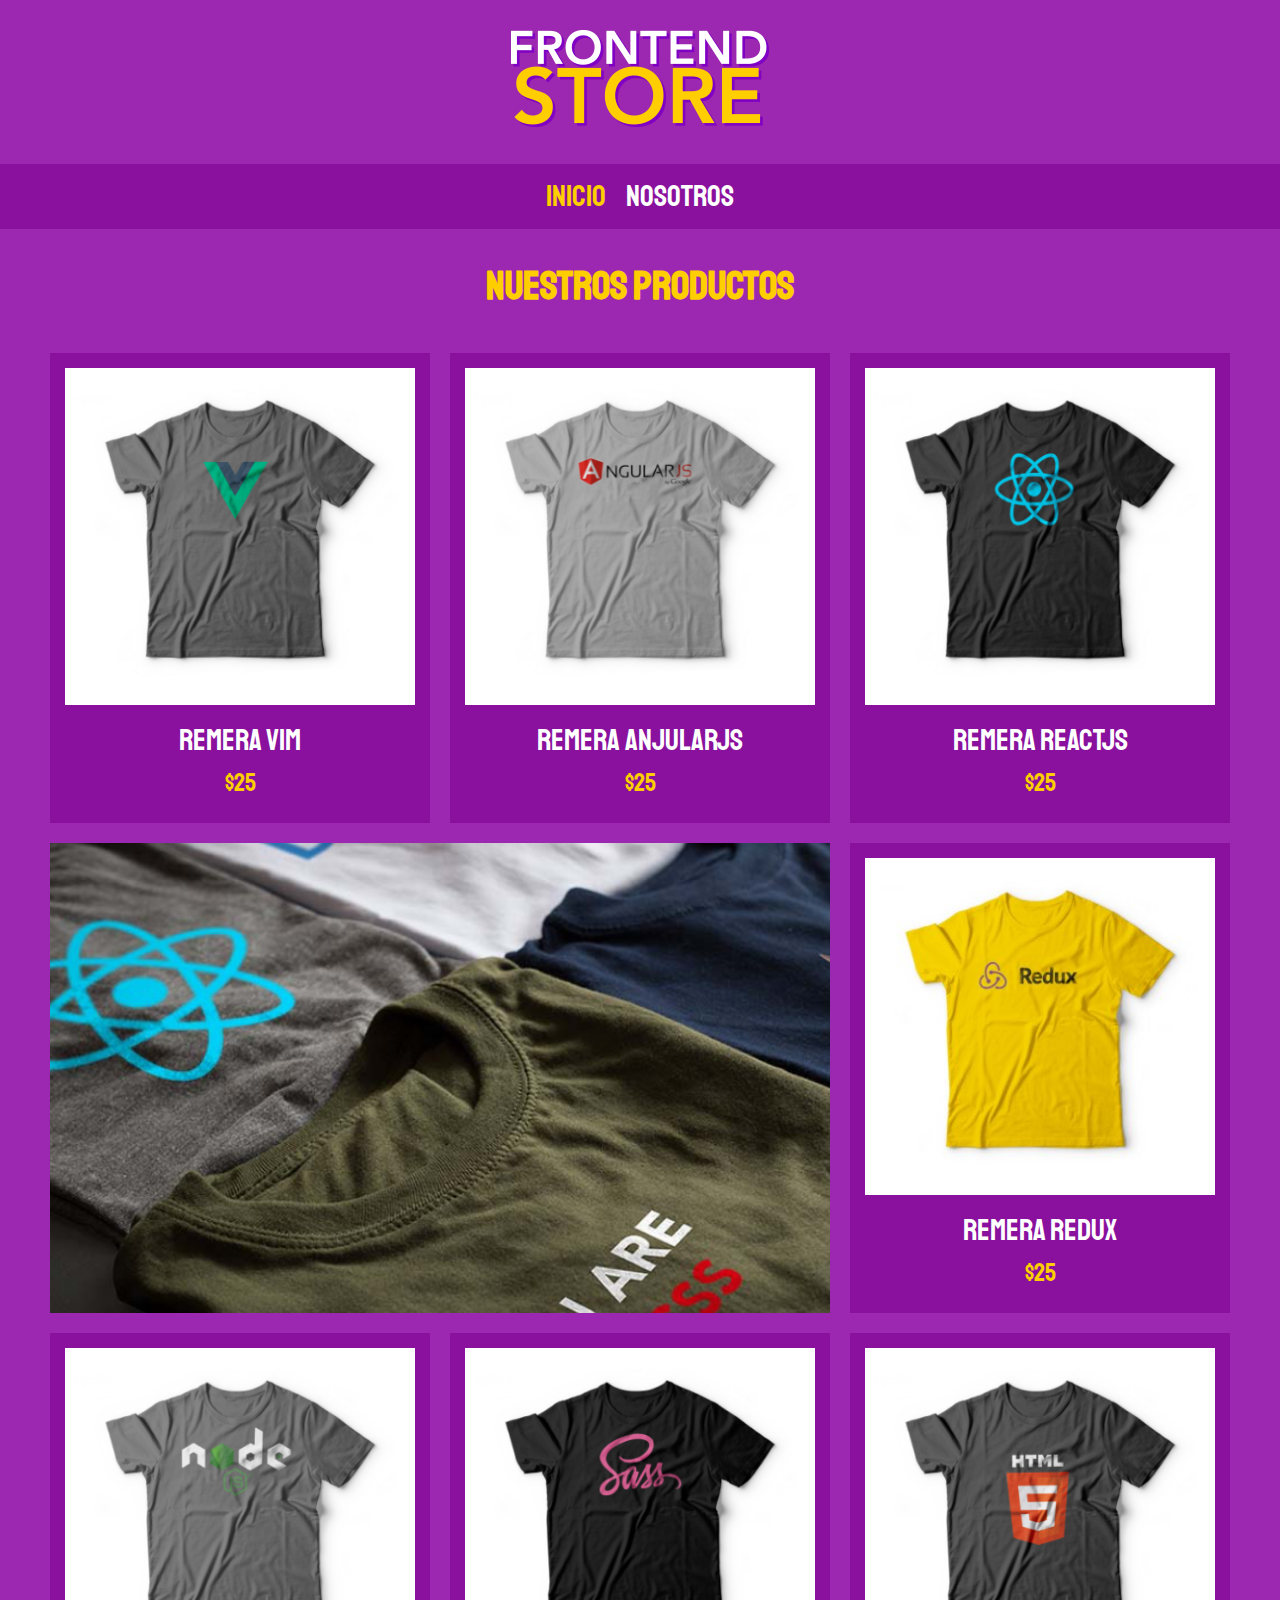
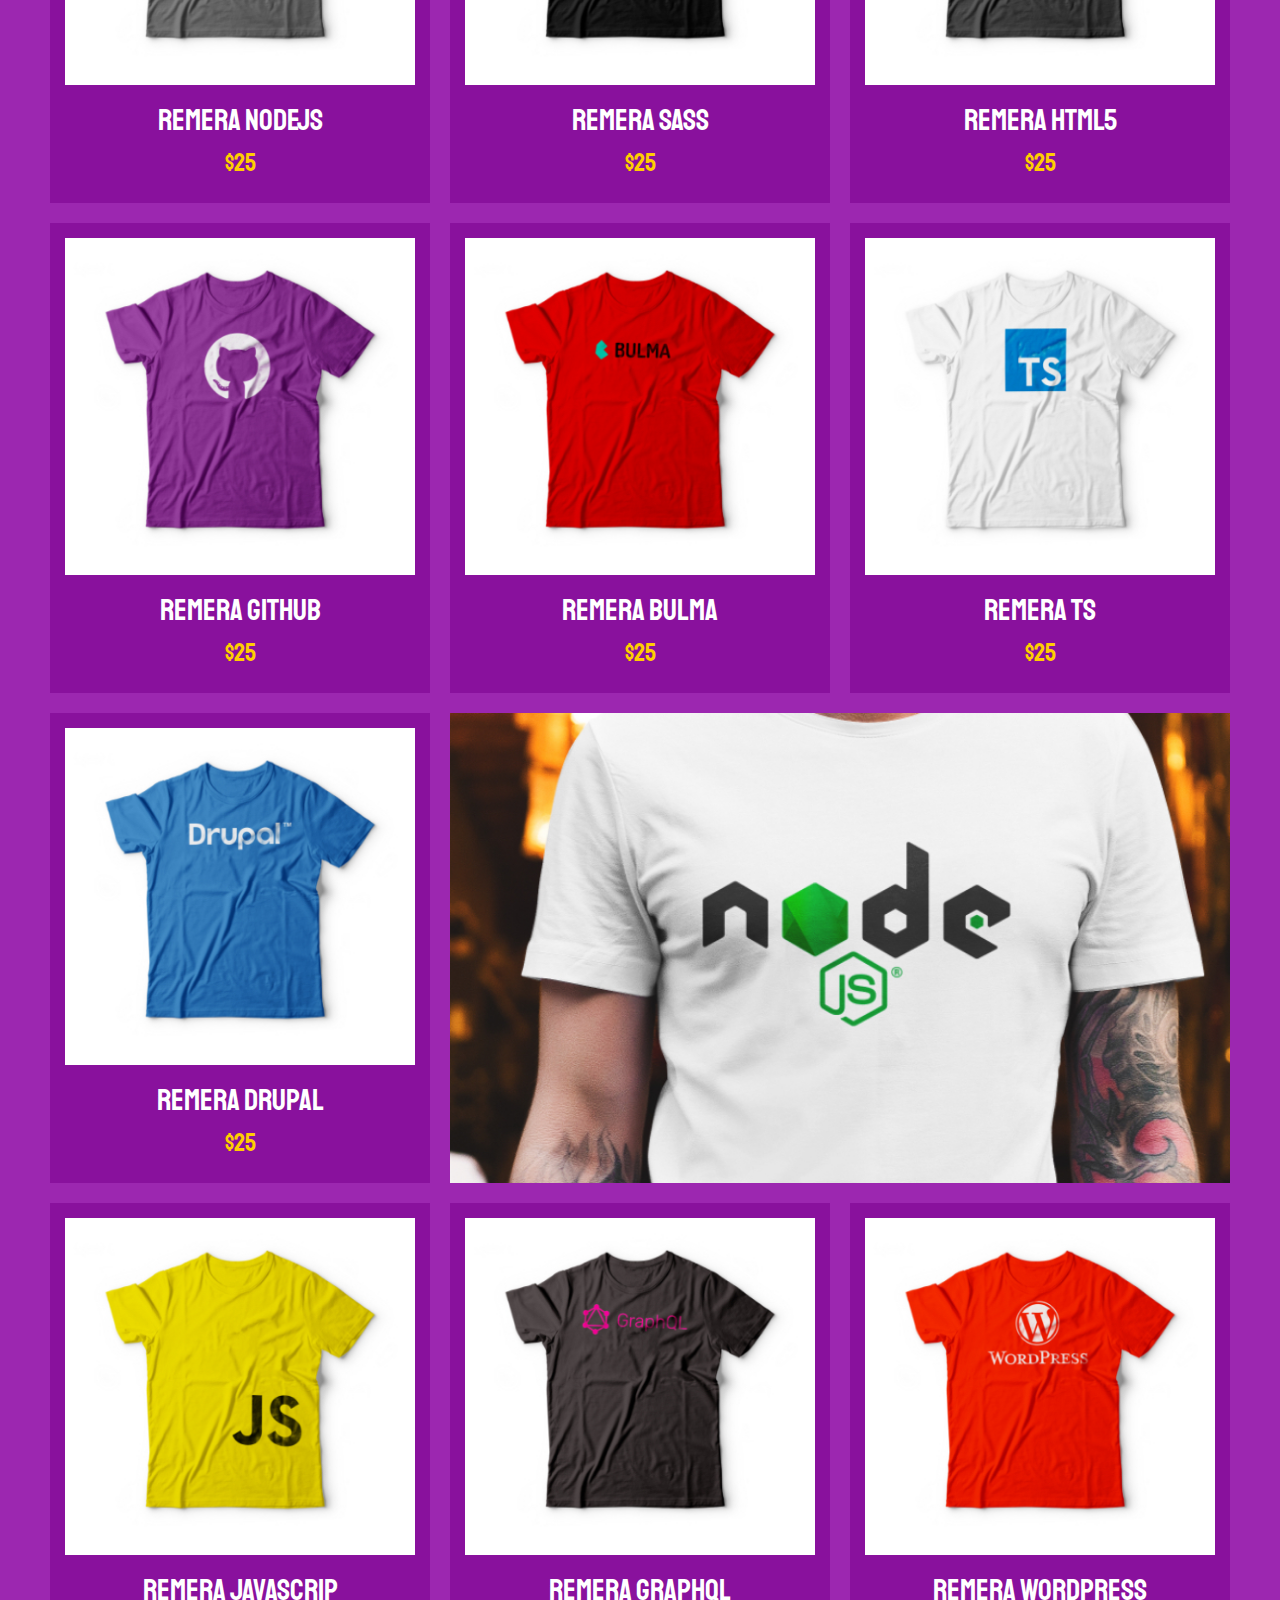
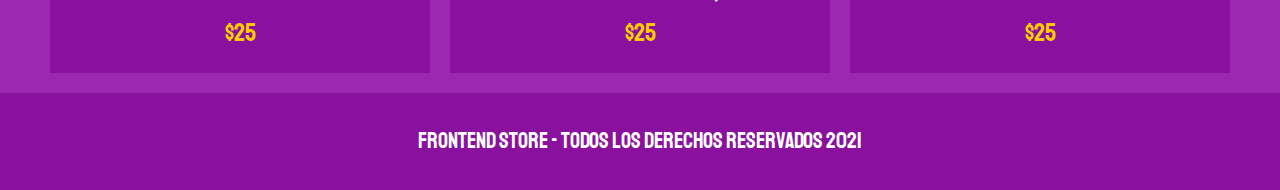
<file: index.html>
<!DOCTYPE html>
<html lang="en">
<head>
    <meta charset="UTF-8">
    <meta name="viewport" content="width=device-width, initial-scale=1.0">
    <title>FrontEnd Store</title>
    <link rel="stylesheet" href="css/normalize.css">
    <link rel="preconnect" href="https://fonts.gstatic.com">
    <link href="https://fonts.googleapis.com/css2?family=Staatliches&display=swap" rel="stylesheet">
    <link rel="stylesheet" href="css/styles.css">
</head>
<body>
    <header class="header">
        <a href="index.html">
            <img class="header__logo" src="img/logo.png" alt="Logotipo">
        </a>
    </header>

    <nav class="navegacion">
        <a class="navegacion__enlace navegacion__enlace--activo" href="index.html">Inicio</a>
        <a class="navegacion__enlace " href="nosotros.html">Nosotros</a>
    </nav>

    <main class="contenedor">
        <h1>Nuestros productos</h1>
        <div class="grid">
            <div class="producto">
                <a href="producto.html">
                    <img class="producto__imagen" src="img/1.jpg" alt="remera vim">
                        <div class="producto__informacion">
                            <p class="producto__nombre">Remera Vim</p>
                            <p class="producto__precio">$25</p>
                        </div>
                </a>

            </div><!-- producto-->
            <div class="producto">
                <a href="producto.html">
                    <img class="producto__imagen" src="img/2.jpg" alt="Remera AnjularJS">
                        <div class="producto__informacion">
                            <p class="producto__nombre">Remera AnjularJS</p>
                            <p class="producto__precio">$25</p>
                        </div>
                </a>

            </div><!-- producto-->
            <div class="producto">
                <a href="producto.html">
                    <img class="producto__imagen" src="img/3.jpg" alt="Remera ReactJS">
                        <div class="producto__informacion">
                            <p class="producto__nombre">Remera ReactJS</p>
                            <p class="producto__precio">$25</p>
                        </div>
                </a>

            </div><!-- producto-->
            <div class="producto">
                <a href="producto.html">
                    <img class="producto__imagen" src="img/4.jpg" alt="Remera Redux">
                        <div class="producto__informacion">
                            <p class="producto__nombre">Remera Redux</p>
                            <p class="producto__precio">$25</p>
                        </div>
                </a>

            </div><!-- producto-->
            <div class="producto">
                <a href="producto.html">
                    <img class="producto__imagen" src="img/5.jpg" alt="Remera nodeJS">
                        <div class="producto__informacion">
                            <p class="producto__nombre"> Remera nodeJS</p>
                            <p class="producto__precio">$25</p>
                        </div>
                </a>

            </div><!-- producto-->
            <div class="producto">
                <a href="producto.html">
                    <img  class="producto__imagen" src="img/6.jpg" alt="Remera Sass">
                        <div class="producto__informacion">
                            <p class="producto__nombre">Remera Sass</p>
                            <p class="producto__precio">$25</p>
                        </div>
                </a>

            </div><!-- producto-->
            <div class="producto">
                <a href="producto.html">
                    <img class="producto__imagen" src="img/7.jpg" alt="Remera HTML5">
                        <div class="producto__informacion">
                            <p class="producto__nombre">Remera HTML5</p>
                            <p class="producto__precio">$25</p>
                        </div>
                </a>

            </div><!-- producto-->
            <div class="producto">
                <a href="producto.html">
                    <img  class="producto__imagen" src="img/8.jpg" alt="Remera Github">
                        <div class="producto__informacion">
                            <p class="producto__nombre">Remera Github</p>
                            <p class="producto__precio">$25</p>
                        </div>
                </a>

            </div><!-- producto-->
            <div class="producto">
                <a href="producto.html">
                    <img class="producto__imagen" src="img/9.jpg" alt="Remera Bulma">
                        <div class="producto__informacion">
                            <p class="producto__nombre">Remera Bulma</p>
                            <p class="producto__precio">$25</p>
                        </div>
                </a>

            </div><!-- producto-->
            <div class="producto">
                <a href="producto.html">
                    <img class="producto__imagen" src="img/10.jpg" alt="Remera TS">
                        <div class="producto__informacion">
                            <p class="producto__nombre">Remera TS</p>
                            <p class="producto__precio">$25</p>
                        </div>
                </a>

            </div><!-- producto-->
            <div class="producto">
                <a href="producto.html">
                    <img class="producto__imagen" src="img/11.jpg" alt="Remera Drupal">
                        <div class="producto__informacion">
                            <p class="producto__nombre">Remera Drupal</p>
                            <p class="producto__precio">$25</p>
                        </div>
                </a>

            </div><!-- producto-->
            <div class="producto">
                <a href="producto.html">
                    <img class="producto__imagen" src="img/12.jpg" alt="Remera JavaScrip">
                        <div class="producto__informacion">
                            <p class="producto__nombre">Remera JavaScrip</p>
                            <p class="producto__precio">$25</p>
                        </div>
                </a>

            </div><!-- producto-->
            <div class="producto">
                <a href="producto.html">
                    <img class="producto__imagen" src="img/13.jpg" alt="Remera GraphQL">
                        <div class="producto__informacion">
                            <p class="producto__nombre">Remera GraphQL</p>
                            <p class="producto__precio">$25</p>
                        </div>
                </a>

            </div><!-- producto-->
            <div class="producto">
                <a href="producto.html">
                    <img class="producto__imagen" src="img/14.jpg" alt="Remera WordPress">
                        <div class="producto__informacion">
                            <p class="producto__nombre">Remera WordPress</p>
                            <p class="producto__precio">$25</p>
                        </div>
                </a>

            </div><!-- productos-->
            <div class="grafico grafico--camisa"></div>
            <div class="grafico grafico--node"></div>
        </div>
    </main>

    <footer class="footer">
        <p class="footer__texto">Frontend store - Todos los derechos reservados 2021</p>
    </footer>

</body>
</html>
</file>
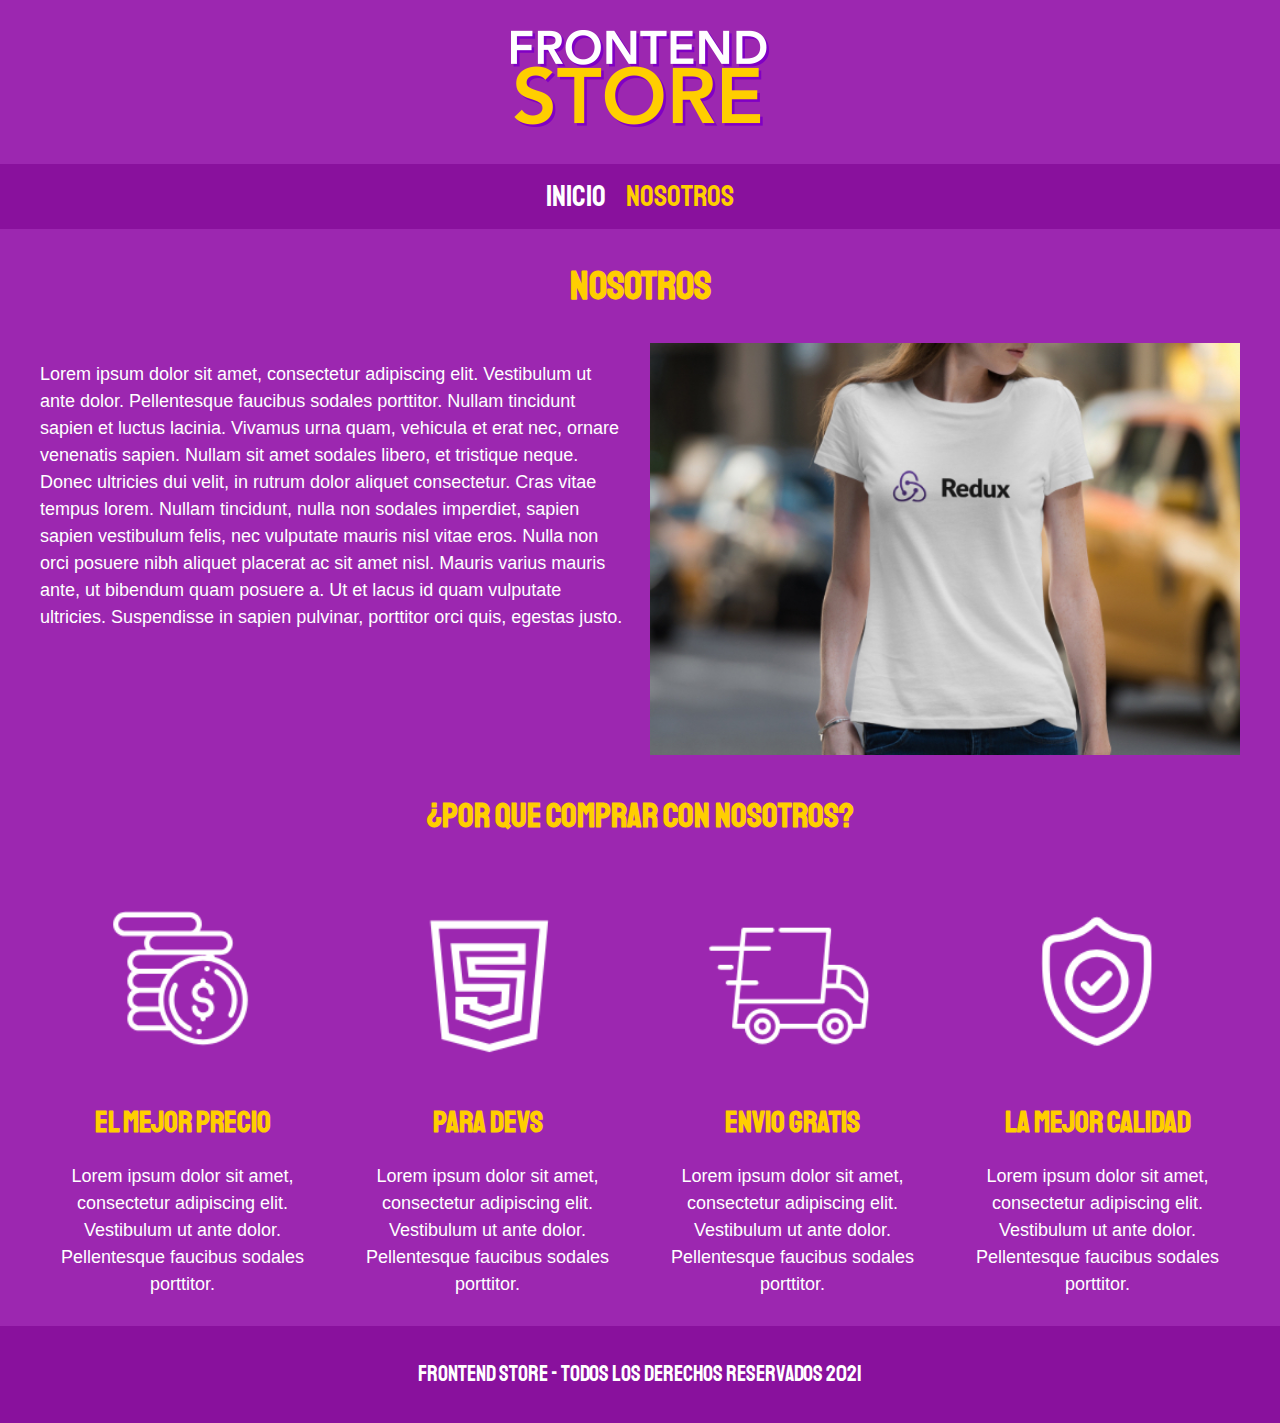
<file: nosotros.html>
<!DOCTYPE html>
<html lang="en">
<head>
    <meta charset="UTF-8">
    <meta name="viewport" content="width=device-width, initial-scale=1.0">
    <title>FrontEnd Store</title>
    <link rel="stylesheet" href="css/normalize.css">
    <link rel="preconnect" href="https://fonts.gstatic.com">
    <link href="https://fonts.googleapis.com/css2?family=Staatliches&display=swap" rel="stylesheet">
    <link rel="stylesheet" href="css/styles.css">
</head>
<body>
    <header class="header">
        <a href="index.html">
            <img class="header__logo" src="img/logo.png" alt="Logotipo">
        </a>
    </header>

    <nav class="navegacion">
        <a class="navegacion__enlace " href="index.html">Inicio</a>
        <a class="navegacion__enlace navegacion__enlace--activo" href="nosotros.html">Nosotros</a>
    </nav>

    <main class="contenedor">
        <h1>Nosotros</h1>
            <div class="nosotros ">
                <div class="nosotros__contenido">
                    <p> Lorem ipsum dolor sit amet, consectetur adipiscing elit. Vestibulum ut ante dolor. Pellentesque faucibus sodales porttitor. Nullam tincidunt sapien et luctus lacinia. Vivamus urna quam, vehicula et erat nec, ornare venenatis sapien. Nullam sit amet sodales libero, et tristique neque. Donec ultricies dui velit, in rutrum dolor aliquet consectetur. Cras vitae tempus lorem. Nullam tincidunt, nulla non sodales imperdiet, sapien sapien vestibulum felis, nec vulputate mauris nisl vitae eros. Nulla non orci posuere nibh aliquet placerat ac sit amet nisl. Mauris varius mauris ante, ut bibendum quam posuere a. Ut et lacus id quam vulputate ultricies. Suspendisse in sapien pulvinar, porttitor orci quis, egestas justo.</p>
                    
                </div>

                <div class="nosotros__imagen">
                    <img src="img/nosotros.jpg" alt="Imagen nosotros">
                </div>


            </div>
    </main>

    <section class="contenedor comprar">
        <h2 class="titulo__comprar">¿Por que comprar con nosotros?</h2>
        <div class="bloques">
            <div class="bloque">
                <img class="bloque__imagen" src="img/icono_1.png" alt="icono 1">
                <h3 class="bloque__titulo" >El mejor precio</h3>
                <p>Lorem ipsum dolor sit amet, consectetur adipiscing elit. Vestibulum ut ante dolor. Pellentesque faucibus sodales porttitor.</p>
            </div><!--bloque-->
            <div class="bloque">
                <img class="bloque__imagen" src="img/icono_2.png" alt="icono 2">
                <h3 class="bloque__titulo" >Para Devs</h3>
                <p>Lorem ipsum dolor sit amet, consectetur adipiscing elit. Vestibulum ut ante dolor. Pellentesque faucibus sodales porttitor.</p>
            </div><!--bloque-->
            <div class="bloque">
                <img class="bloque__imagen" src="img/icono_3.png" alt="icono 3">
                <h3 class="bloque__titulo" >Envio Gratis</h3>
                <p>Lorem ipsum dolor sit amet, consectetur adipiscing elit. Vestibulum ut ante dolor. Pellentesque faucibus sodales porttitor.</p>
            </div><!--bloque-->
            <div class="bloque">
                <img class="bloque__imagen" src="img/icono_4.png" alt="icono 4">
                <h3 class="bloque__titulo" >La mejor calidad</h3>
                <p>Lorem ipsum dolor sit amet, consectetur adipiscing elit. Vestibulum ut ante dolor. Pellentesque faucibus sodales porttitor.</p>
            </div><!--bloque-->
        </div><!--bloques-->
    </section>

    <footer class="footer">
        <p class="footer__texto">Frontend store - Todos los derechos reservados 2021</p>
    </footer>

</body>
</html>
</file>
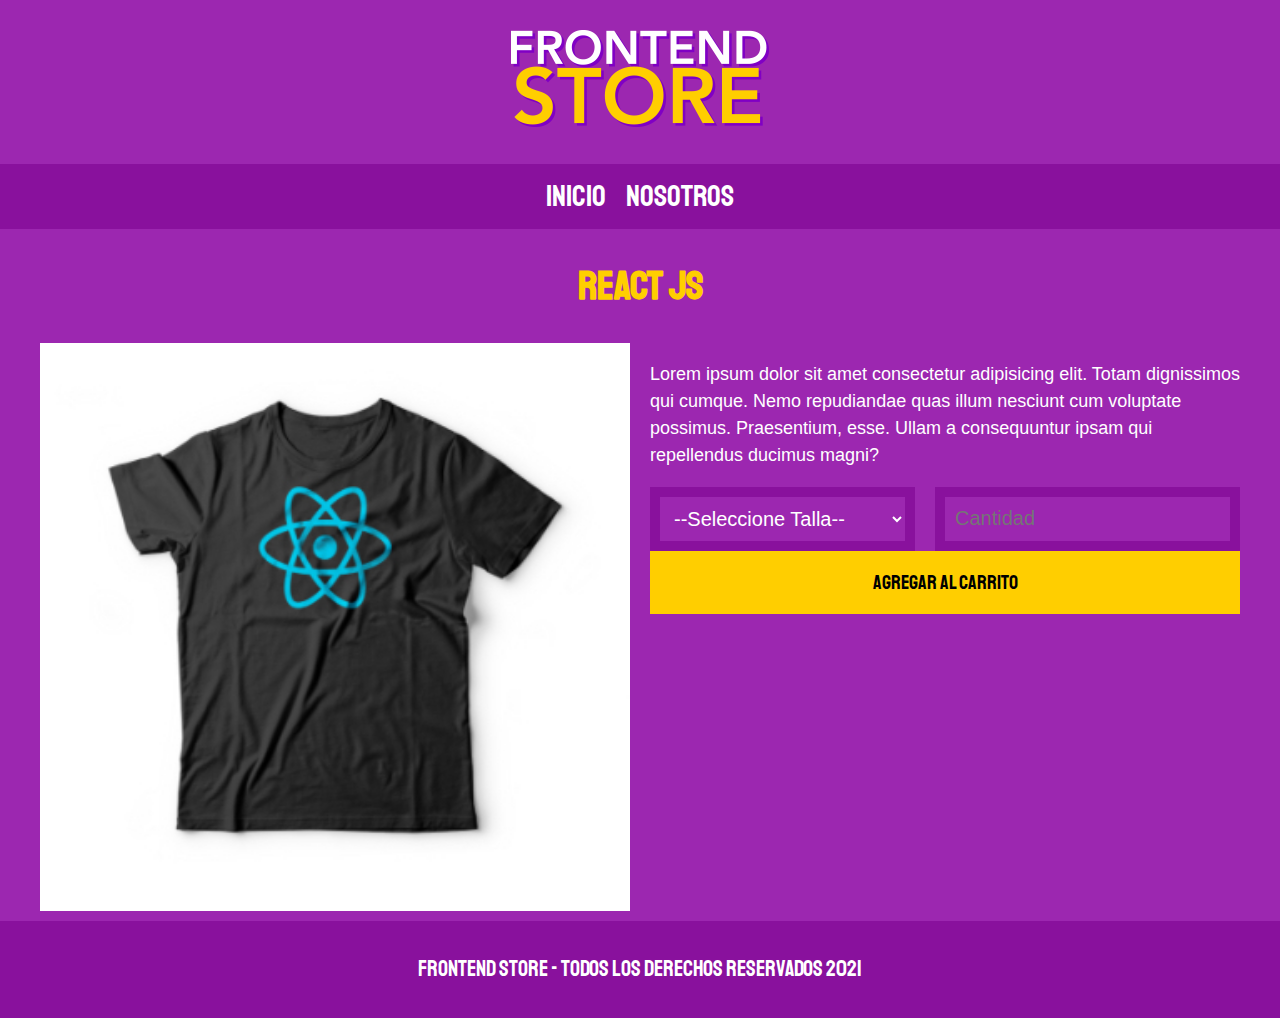
<file: producto.html>
<!DOCTYPE html>
<html lang="en">
<head>
    <meta charset="UTF-8">
    <meta name="viewport" content="width=device-width, initial-scale=1.0">
    <title>FrontEnd Store</title>
    <link rel="stylesheet" href="css/normalize.css">
    <link rel="preconnect" href="https://fonts.gstatic.com">
    <link href="https://fonts.googleapis.com/css2?family=Staatliches&display=swap" rel="stylesheet">
    <link rel="stylesheet" href="css/styles.css">
</head>
<body>
    <header class="header">
        <a href="index.html">
            <img class="header__logo" src="img/logo.png" alt="Logotipo">
        </a>
    </header>

    <nav class="navegacion">
        <a class="navegacion__enlace " href="index.html">Inicio</a>
        <a class="navegacion__enlace " href="nosotros.html">Nosotros</a>
    </nav>

    <main class="contenedor">
        <h1>React JS</h1>
        <div class="camisa ">
            <img class="camisa__imgen" src="img/3.jpg" alt="Remera Rect JS">
            <div class="camisa__contenido">
                <p>Lorem ipsum dolor sit amet consectetur adipisicing elit. Totam dignissimos qui cumque. Nemo repudiandae quas illum nesciunt cum voluptate possimus. Praesentium, esse. Ullam a consequuntur ipsam qui repellendus ducimus magni?</p>
            
            <form class="formulario" >
                <select class="formulario__campo">
                    <option disabled selected>--Seleccione Talla--</option>
                    <option>S</option>
                    <option>M</option>
                    <option>L</option>
                    <option>XL</option>
                </select>
                <input class="formulario__campo" type="number" placeholder="Cantidad" min="1">
                <input class="formulario__submit" type="submit" value="Agregar al carrito">
            </form>
            </div>
        </div>
    </main>

    <footer class="footer">
        <p class="footer__texto">Frontend store - Todos los derechos reservados 2021</p>
    </footer>

</body>
</html>
</file>
<file: css/styles.css>
:root{
    --primario:#9c27b0;
    --primario-oscuro:#89119d;
    --secundario:#ffce00;
    --secundarioOscuro:#be9a06;
    --blanco:white;
    --negro:black;

    --fuentePrincipal: 'Staatliches', cursive;
}

html{
    font-size: 62.5%;
    box-sizing: border-box;
    
}

*, *:before, *:after {
    box-sizing: inherit;
  }
/** Globales **/
body{
    background-color: var(--primario);
    font-size: 1.6rem;
    line-height: 1.5;
}
p{
    font-size: 1.8rem;
    font-family: Arial, Helvetica, sans-serif;
    color: var(--blanco);
}
a{
    text-decoration: none;
}
h1,h2,h3{
    color: var(--secundario);
    text-align: center;
    font-family: var(--fuentePrincipal);
}
img{
    width: 100%;
}
.contenedor{
    margin: 0 auto;
    max-width: 120rem;
}
h1{
    font-size: 4rem;
}
h2{
    font-size: 3.4rem;
}
h3{
    font-size: 3rem;
}

/* Header*/

.header{
    display: flex;
    justify-content: center;
}

.header__logo{
    margin: 3rem 0; /* en el MARGIN el primer valor es para arriba ya abajo y el segundo es para los costados*/

}
/*navegacion*/
.navegacion{
    display: flex;
    justify-content: center;
    background-color: var(--primario-oscuro);
    /*gap: 2rem;*/
    padding: 1rem 0;
}
.navegacion__enlace{
    color: var(--blanco);
    font-family: var(--fuentePrincipal);
    font-size: 3rem;
    margin-right: 2rem;
}
.navegacion__enlace:last-of-type{
    margin-right: 0;
}
.navegacion__enlace--activo,
.navegacion__enlace:hover{
    color: var(--secundario);
}

/*footer*/
.footer{
    background-color: var(--primario-oscuro);
    padding: 1rem 0;
    margin-top: 1rem;
}
.footer__texto{
    font-family: var(--fuentePrincipal);
    font-size: 2.2rem;
    text-align: center;
}
/* Grid */
.grid{
    display: grid;
    grid-template-columns: repeat(2,1fr);
}
@media (min-width: 768px) {
    .grid{
        grid-template-columns: repeat(3,1fr);
    }
}

/* Productos */
.producto{
    background-color: var(--primario-oscuro);
    margin: 1rem;
    padding: 1.5rem;
}

.producto__nombre{
    font-size: 3rem;
}
.producto__precio{
    color: var(--secundario);
    font-size: 2.5rem;
}

.producto__nombre,
.producto__precio{
    font-family: var(--fuentePrincipal);
    text-align: center;
    line-height: 1.2;
    margin:1rem 0;
}

/*Graficos*/
.grafico{
    min-height: 38rem;
    background-repeat: no-repeat;
    background-size: cover;
    margin: 1rem;
}
.grafico--camisa{
    grid-row: 2/3;
    grid-column: 1/3;
    background-image: url(../img/grafico1.jpg);

}
.grafico--node{
    grid-column: 1/3;
    grid-row: 8/9;
    background-image: url(../img/grafico2.jpg);
}

@media (min-width:768px ) {
    .grafico--node{
        grid-row: 5/6;
        grid-column: 2/4;
        
    }
}
/*Nosotros*/
.nosotros{
    display: grid;
    grid-template-rows: repeat(2, auto);
}
.nosotros__imagen{
    grid-row: 1/2;
}

@media (min-width: 768px) {
    .nosotros{
        grid-template-columns: repeat(2, 1fr);
        column-gap: 2rem;
    }
}

@media (min-width: 768px) {
    .nosotros__imagen{
        grid-column: 2/3;
    }
}

/*Bloques*/
.bloques{
    display: grid;
    grid-template-columns: repeat(2, 1fr);
    gap: 2rem;
    text-align: center;
}
.bloque__imagen{
    width: 100%;
}
.bloque__titulo{
    margin: 0;
}

@media (min-width: 768px) {
    .bloques{
        grid-template-columns: repeat(4, 1fr);
    }
}

/*Pagina del producto*/
@media (min-width: 768px) {
    .camisa {
        display: grid;
        grid-template-columns: repeat(2, 1fr);
        column-gap: 2rem;
    }
}

.formulario{
    display: grid;
    grid-template-columns: repeat(2, 1fr);
    column-gap: 2rem;
}
.formulario__campo{
    border-color: var(--primario-oscuro);
    border-width: 1rem;
    border-style: solid;
    
    /*FORMA MAS SENCILLA
    border: 1rem solid (--primario-oscuro);
    */

    background-color: var(--primario);
    color: var(--blanco);
    font-size: 2rem;
    padding: 1rem;
    font-family: Arial, Helvetica, sans-serif;
}
.formulario__submit{
    background-color: var(--secundario);
    border: none;
    font-size: 2rem;
    font-family: var(--fuentePrincipal);
    padding: 2rem;
    transition:  background-color .3s ease;
    grid-column: 1 / 3;
}

.formulario__submit:hover{
    cursor: pointer;
    background-color: var(--secundarioOscuro);
}
</file>
